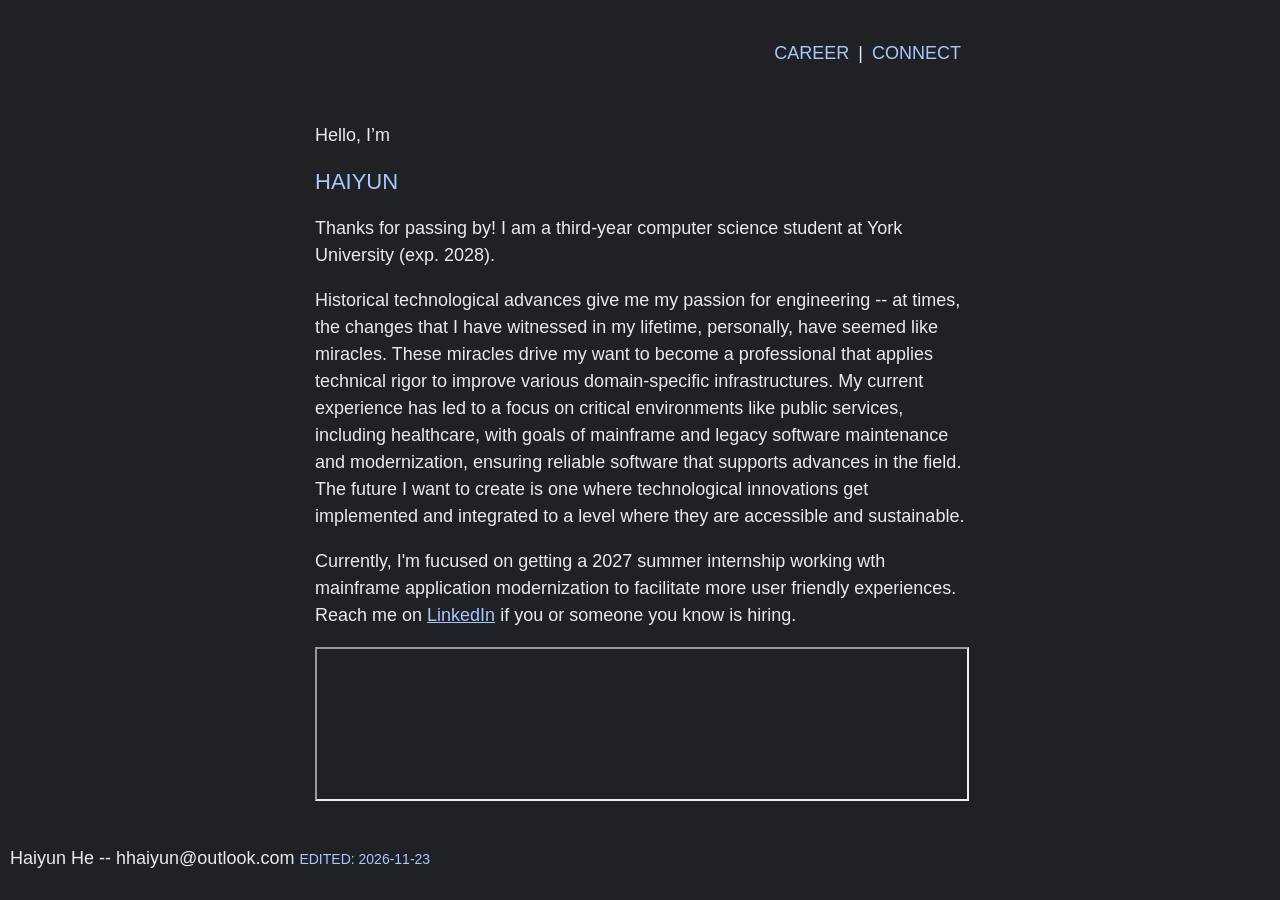
<file: index.html>
<!DOCTYPE html>
<html lang="en">

<head>
    <meta charset="UTF-8">
    <meta http-equiv="content-type" content="text/html; charset=UTF-8">
    <meta name="viewport" content="width=device-width, initial-scale=1.0">
    <title>hhaiyun</title>
    <meta name="description" content="Hello, I am a third year computer science student at York University.">
    <meta name="theme-color" content="#202124">

    <link rel="icon" href="favicon.ico" sizes="any">
    <link rel="shortcut icon" href="favicon.ico">

    <link href="css/style.css" rel="stylesheet" type="text/css">
</head>

<body bgcolor="#202124" text="#e8eaed" link="#aac7ff" vlink="#aac7ff" alink="#ec407e">
    <nav id="nav">
        <a href="projects.html" class="nav_btn">CAREER</a> | <a href="connect.html" class="nav_btn">CONNECT</a>
    </nav>
    <br>
    <main id="main">
        <p>Hello, I’m</p>
        <p class="emph">HAIYUN</p>
        <p>Thanks for passing by! I am a third-year computer science student at York University (exp. 2028).</p>
        <p>Historical technological advances give me my passion for engineering -- at times, the changes that I have witnessed in my lifetime, personally, have seemed like miracles. These miracles drive my want to become a professional that applies technical rigor to improve various domain-specific infrastructures. My current experience has led to a focus on critical environments like public services, including healthcare, with goals of mainframe and legacy software maintenance and modernization, ensuring reliable software that supports advances in the field. The future I want to create is one where technological innovations get implemented and integrated to a level where they are accessible and sustainable.</p>
        <p>Currently, I'm fucused on getting a 2027 summer internship working wth mainframe application modernization to facilitate more user friendly experiences. Reach me on <a href="https://www.linkedin.com/in/haiyun-h-059147389/">LinkedIn</a> if you or someone you know is hiring.</p>
        <iframe width="100%", max-width="100%", aspect-ratio="16:4" src="https://drive.google.com/file/d/1RaxIJ9DSUqVSCpZmffQEcxlJyYJ7aHmz/preview">Undergrad Competencey: communication skills - communicating ideas clearly to engineers and non-engineers.</iframe>
    </main>
    <br>
    <footer class="fixed"> 
        <p>Haiyun He -- hhaiyun@outlook.com <time datetime="2026-11-23" id="lastEdited">EDITED: 2026-11-23</time></p>
    </footer> 
</body>

</html>
</file>
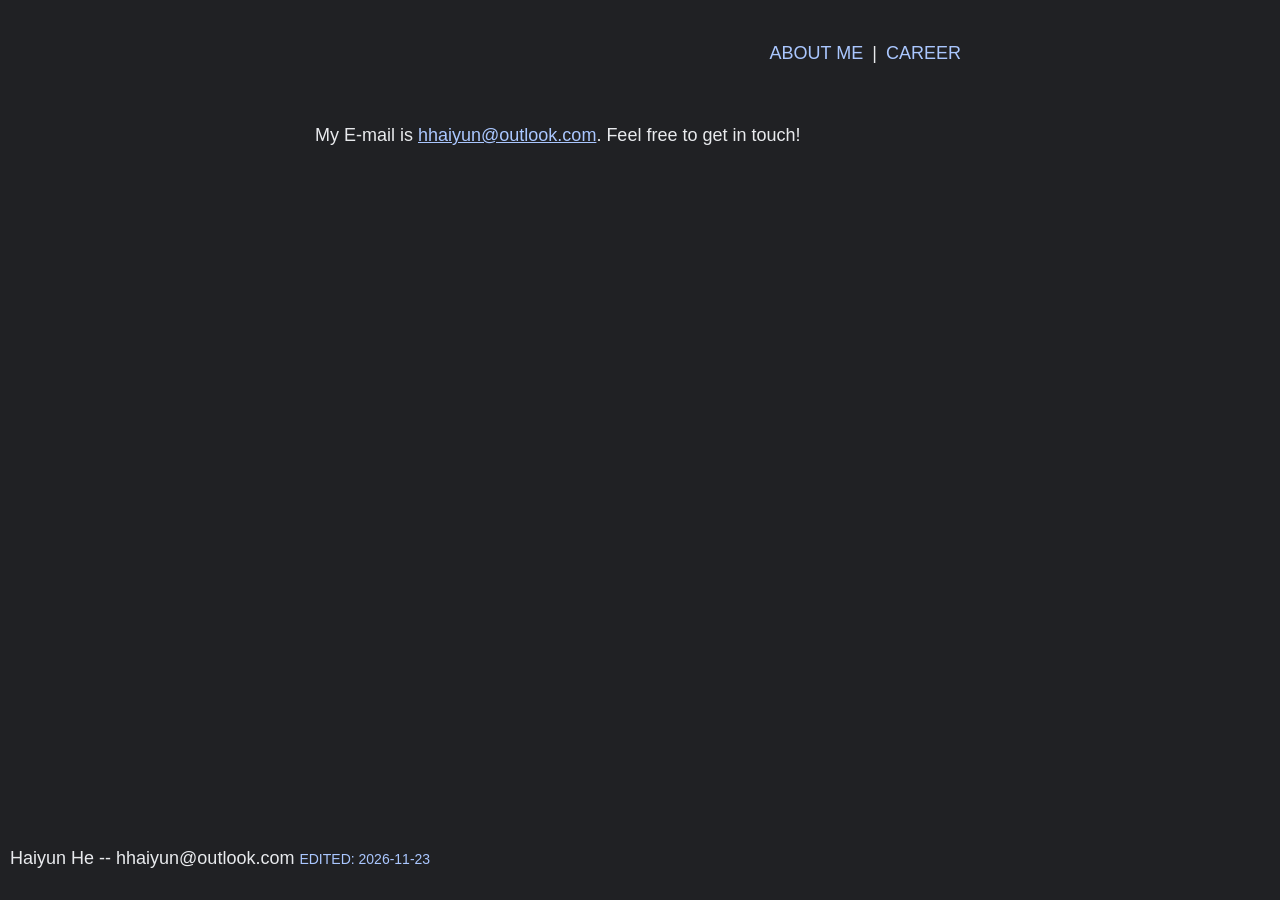
<file: connect.html>
<!DOCTYPE html>
<html lang="en">

<head>
    <meta charset="UTF-8">
    <meta http-equiv="content-type" content="text/html; charset=UTF-8">
    <meta name="viewport" content="width=device-width, initial-scale=1.0">
    <title>haiyun | connect</title>
    <meta name="description" content="Feel free to get in touch!">
    <meta name="theme-color" content="#202124">
    
    <link rel="icon" href="favicon.ico" sizes="any">
    <link rel="shortcut icon" href="favicon.ico">

    <link href="css/style.css" rel="stylesheet" type="text/css">
</head>

<body bgcolor="#202124" text="#e8eaed" link="#aac7ff" vlink="#aac7ff" alink="#ec407e"></body>
    <nav id="nav">
        <a href="index.html" class="nav_btn">ABOUT ME</a> | <a href="projects.html" class="nav_btn">CAREER</a>
    </nav>
    </br>
    <main id="main">
        <p>My E-mail is <a href="mailto:hhaiyun&commat;outlook.com">hhaiyun&commat;outlook.com</a>. Feel free to get in touch!</p>
    </main>
    <br>
    <footer class="fixed"> 
        <p>Haiyun He -- hhaiyun@outlook.com <time datetime="2026-11-23" id="lastEdited">EDITED: 2026-11-23</time></p>
    </footer>
</body>

</html>
</file>
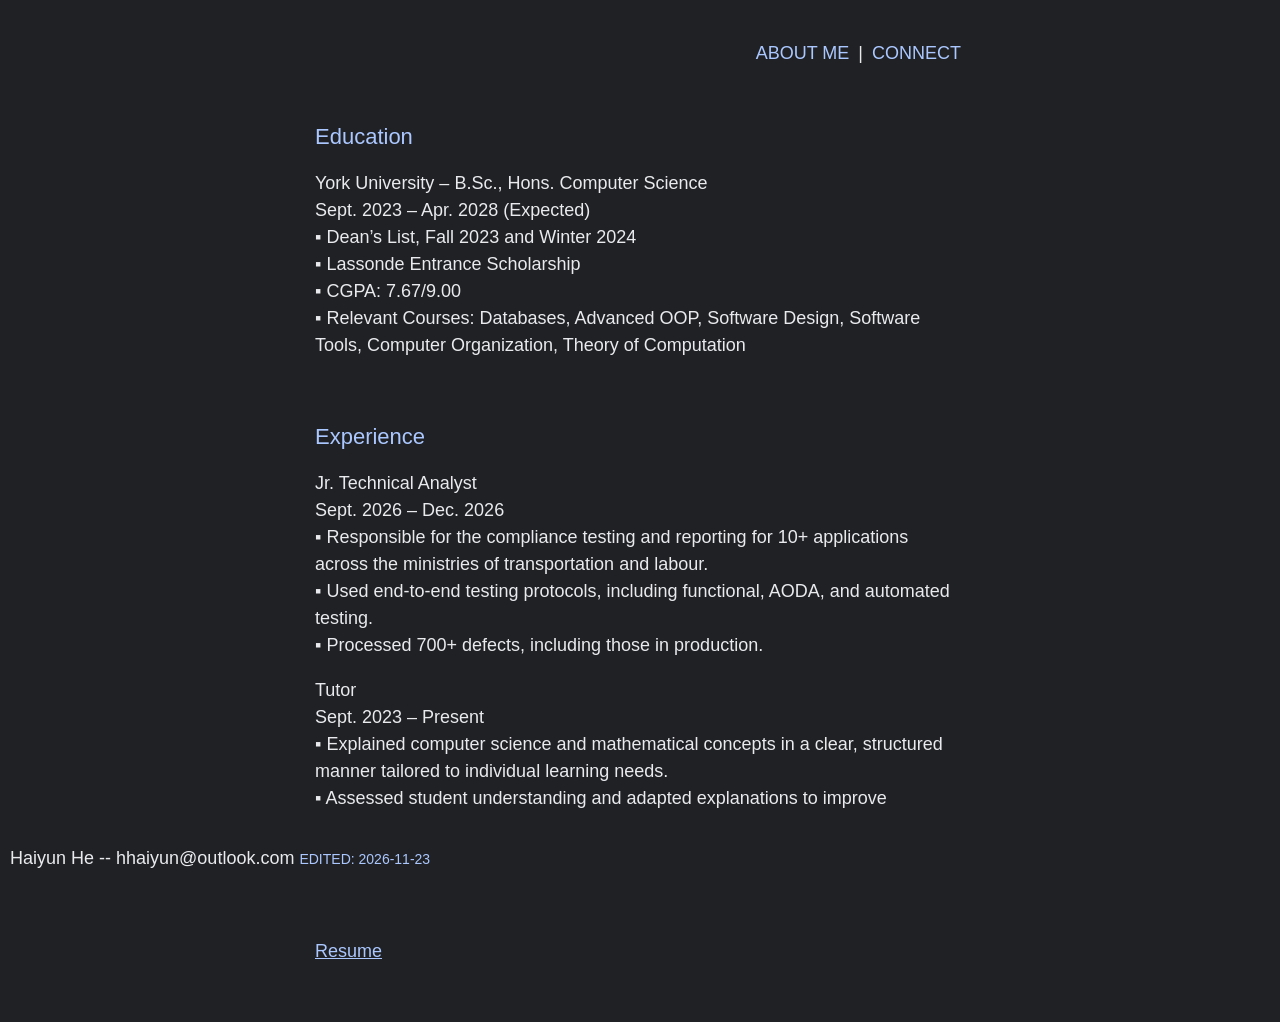
<file: projects.html>
<!DOCTYPE html>
<html lang="en">

<head>
    <meta charset="UTF-8">
    <meta http-equiv="content-type" content="text/html; charset=UTF-8">
    <meta name="viewport" content="width=device-width, initial-scale=1.0">
    <title>haiyun | career</title>
    <meta name="description" content="Check out some of my experience!">
    <meta name="theme-color" content="#202124">
    
    <link rel="icon" href="favicon.ico" sizes="any">
    <link rel="shortcut icon" href="favicon.ico">

    <link href="css/style.css" rel="stylesheet" type="text/css">
</head>

<body bgcolor="#202124" text="#e8eaed" link="#aac7ff" vlink="#aac7ff" alink="#ec407e"></body>
    <nav id="nav">
        <a href="index.html" class="nav_btn">ABOUT ME</a> | <a href="connect.html" class="nav_btn">CONNECT</a>
    </nav>
    </br>
    <main id="main">
        <p class="emph">Education</p>
        <p>
York University – B.Sc., Hons. Computer Science<br>
Sept. 2023 – Apr. 2028 (Expected)<br>
▪ Dean’s List, Fall 2023 and Winter 2024<br>
▪ Lassonde Entrance Scholarship<br>
▪ CGPA: 7.67/9.00<br>
▪ Relevant Courses: Databases, Advanced OOP, Software Design, Software Tools, Computer
Organization, Theory of Computation </p>
        <br>
        <p class="emph">Experience</p>
        <p>Jr. Technical Analyst<br>
Sept. 2026 – Dec. 2026<br>
▪ Responsible for the compliance testing and reporting for 10+ applications across the ministries of transportation and labour.<br>
▪ Used end-to-end testing protocols, including functional, AODA, and automated testing.<br>
▪ Processed 700+ defects, including those in production.</p>
        <p>Tutor<br>
Sept. 2023 – Present<br>
▪ Explained computer science and mathematical concepts in a clear, structured manner tailored to
individual learning needs.<br>
▪ Assessed student understanding and adapted explanations to improve comprehension.<br>
▪ Provided feedback and guided step-by-step walkthrough of problems, helping develop critical
thinking skills.</p>
        <br>
        <a href="resume26F.pdf">Resume</a>
    </main>
    <br>
    <footer class="fixed"> 
        <p>Haiyun He -- hhaiyun@outlook.com <time datetime="2026-11-23" id="lastEdited">EDITED: 2026-11-23</time></p>
    </footer>
</body>

</html>
</file>
<file: css/style.css>
:root {
    --colour-primary: #e8eaed;
    --colour-secondary: #aac7ff;
    --colour-tertiary: #ec407e;
    --colour-bg: #202124;
}

html {
    scrollbar-base-color: var(--colour-secondary);
    scrollbar-color: var(--colour-secondary) var(--colour-bg);
}

body {
    margin: 30px auto;
    max-width: 650px;
    line-height: 1.5;
    font-size: 18px;
    padding: 0 40px;
    background-color: var(--colour-bg);
    color: var(--colour-primary);
    font-family: Arial, Helvetica, sans-serif;
    font-weight: 300;
}

#nav {
    padding: 10px 0;
    font-size: 18px;
    background-color: var(--colour-bg);
    text-align: right;
}

.nav_btn {
    padding: 4px;
    color: var(--colour-secondary);
    text-decoration: none;
}

.nav_btn:hover {
    text-decoration: underline;
}

a {
    color: var(--colour-secondary);
}

a:hover {
    color: var(--colour-tertiary);
}

.emph {
    line-height: 1;
    font-size: 22px;
    color: var(--colour-secondary);
}

.fixed {
    position: fixed;
    bottom: 0;
    left: 0;
    padding: 10px;
    width: 100%;
    background-color: var(--colour-bg);
}

#lastEdited {
    color: var(--colour-secondary);
    font-size: 14px;
}

article,
section,
header,
footer,
nav,
main {
    display: block;
}
</file>
